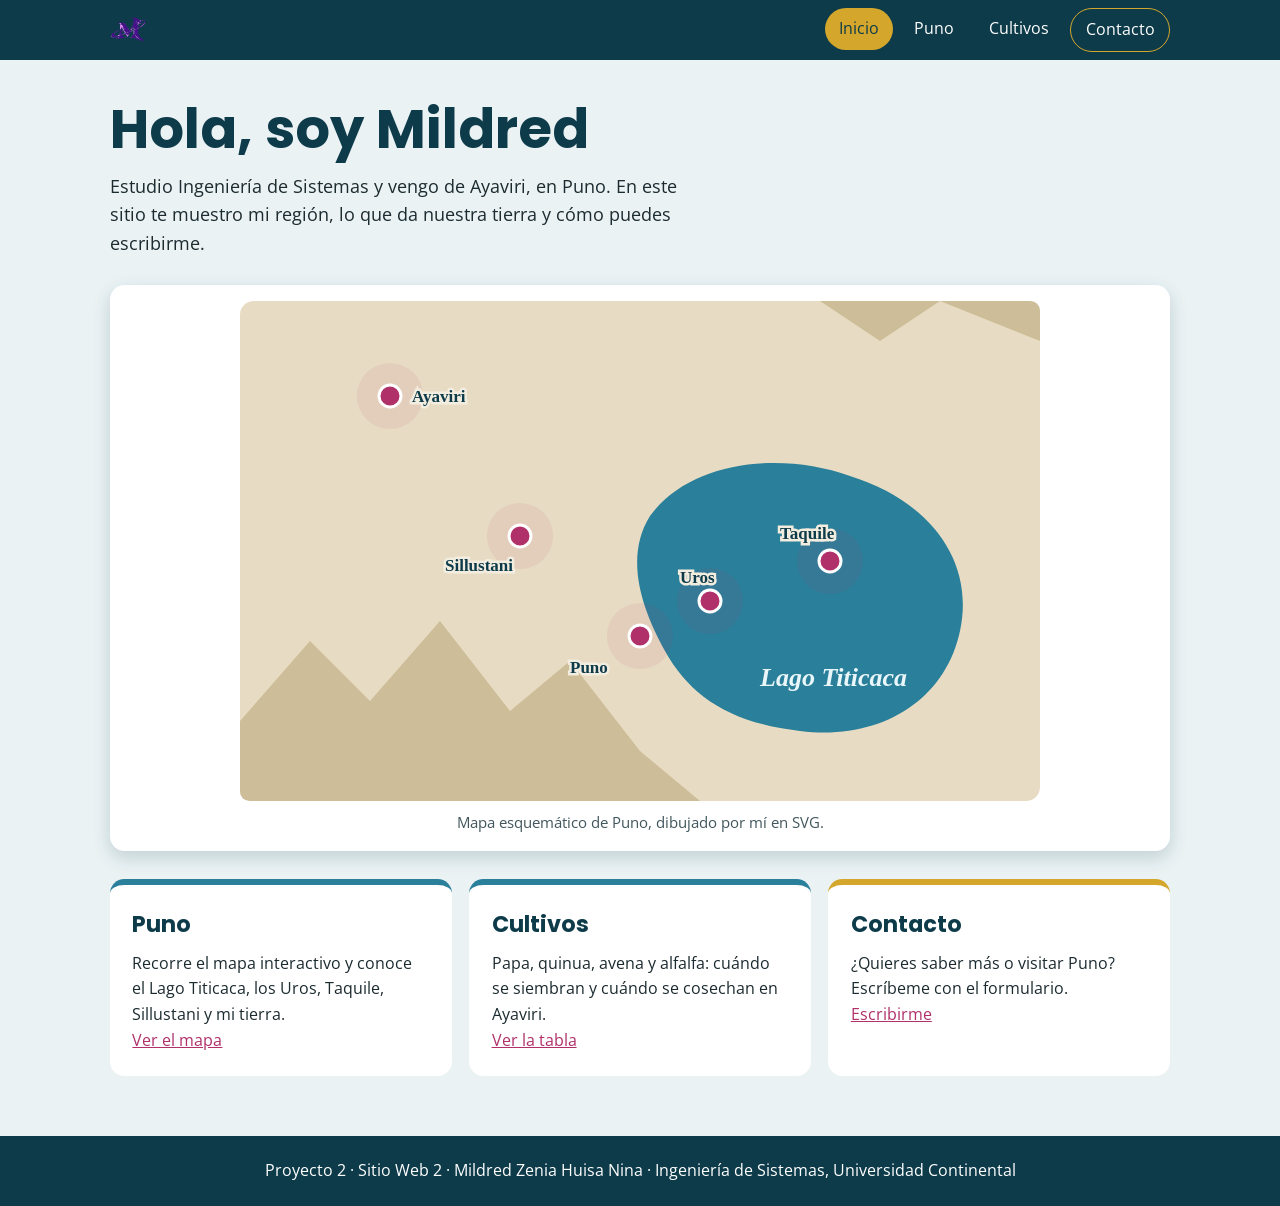
<file: index.html>
<!DOCTYPE html>
<html lang="es">
<head>
  <meta charset="UTF-8">
  <meta name="viewport" content="width=device-width, initial-scale=1">
  <meta name="description" content="Sitio web de Mildred, estudiante de Ingeniería de Sistemas, sobre Puno, Ayaviri y los cultivos de su tierra.">
  <meta name="author" content="Mildred Zenia Huisa Nina">
  <meta name="keywords" content="Puno, Ayaviri, Titicaca, cultivos, Mildred">
  <meta name="theme-color" content="#0d3b4a">
  <title>Conoce Puno | Mildred</title>
  <link rel="icon" type="image/svg+xml" href="img/logop.svg">
  <link rel="preconnect" href="https://fonts.googleapis.com">
  <link href="https://fonts.googleapis.com/css2?family=Poppins:wght@500;700&family=Open+Sans:wght@400;700&display=swap" rel="stylesheet">  <link rel="stylesheet" href="css/estilo.css">
</head>
<body>

  <header class="encabezado">
    <div class="encabezado__interior">
      <a class="logo" href="index.html"><img src="img/logop.svg" alt=""></a>
      <nav aria-label="Menú principal">
        <ul class="menu">
          <li><a href="index.html" aria-current="page">Inicio</a></li>
          <li><a href="html/puno.html">Puno</a></li>
          <li><a href="html/cultivos.html">Cultivos</a></li>
          <li><a href="html/contacto.html">Contacto</a></li>
        </ul>
      </nav>
    </div>
  </header>

  <main>
    <section class="portada">
      <h1>Hola, soy Mildred</h1>
      <p>Estudio Ingeniería de Sistemas y vengo de Ayaviri, en Puno. En este sitio te muestro mi región, lo que da nuestra tierra y cómo puedes escribirme.</p>
    </section>

    <section class="mapa" aria-labelledby="titulo-inicio-mapa">
      <h2 id="titulo-inicio-mapa" style="position:absolute;left:-9999px">Mapa de Puno</h2>
      <figure>
        <img src="svg/mapa-puno.svg" width="800" height="500" alt="Mapa esquemático de Puno con el Lago Titicaca">
        <figcaption>Mapa esquemático de Puno, dibujado por mí en SVG.</figcaption>
      </figure>
    </section>

    <section class="lugares" aria-label="Secciones del sitio">
      <article class="lugar">
        <h2>Puno</h2>
        <p>Recorre el mapa interactivo y conoce el Lago Titicaca, los Uros, Taquile, Sillustani y mi tierra.</p>
        <p><a href="html/puno.html">Ver el mapa</a></p>
      </article>
      <article class="lugar">
        <h2>Cultivos</h2>
        <p>Papa, quinua, avena y alfalfa: cuándo se siembran y cuándo se cosechan en Ayaviri.</p>
        <p><a href="html/cultivos.html">Ver la tabla</a></p>
      </article>
      <article class="lugar">
        <h2>Contacto</h2>
        <p>¿Quieres saber más o visitar Puno? Escríbeme con el formulario.</p>
        <p><a href="html/contacto.html">Escribirme</a></p>
      </article>
    </section>
  </main>

  <footer class="pie">
    <p>Proyecto 2 · Sitio Web 2 · Mildred Zenia Huisa Nina · Ingeniería de Sistemas, Universidad Continental</p>
  </footer>

</body>
</html>
</file>
<file: css/estilo.css>
:root{
  --lago:#0d3b4a;
  --agua:#2a7f9a;
  --totora:#d4a72c;
  --tejido:#b0306a;
  --cielo:#eaf2f4;
  --blanco:rgb(255,255,255);
  --texto:rgb(28,43,48);
  --sombra:rgba(13,59,74,.18);
  --espacio-s:.5rem;
  --espacio-m:1.25rem;
  --espacio-l:2.5rem;
  --radio:.9rem;
  --ancho-max:68.75rem;
  --ancho-mapa:50rem;

  --fuente-titulo:'Poppins',Arial,sans-serif;
  --fuente-texto:'Open Sans',Arial,sans-serif;
  --transicion:.3s ease;
}

*{box-sizing:border-box}
body{
  margin:0;
  font-family:var(--fuente-texto);
  font-size:1rem;
  color:var(--texto);
  background:var(--cielo);
  line-height:1.6;
}
img{max-width:100%;height:auto;display:block}
a{color:var(--tejido)}
:focus-visible{outline:.2rem solid var(--totora);outline-offset:.2rem}

/* ENCABEZADO */
.encabezado{background:var(--lago);color:var(--blanco)}
.encabezado__interior{
  max-width:var(--ancho-max);margin:0 auto;
  padding:var(--espacio-s) var(--espacio-m);
  display:flex;flex-wrap:wrap;align-items:center;justify-content:space-between;gap:var(--espacio-s);
}
.logo{display:flex;align-items:center;gap:.6rem;font-family:var(--fuente-titulo);
     font-size:1.3rem;font-weight:700;color:var(--blanco);text-decoration:none}
.logo img{width:2.25rem;height:2.25rem}
.menu{display:flex;flex-wrap:wrap;gap:.4rem;list-style:none;margin:0;padding:0}
.menu a{display:block;padding:.5rem .9rem;border-radius:99rem;color:var(--blanco);
        text-decoration:none;transition:background-color var(--transicion),color var(--transicion)}
.menu a:hover,
.menu a[aria-current="page"]{background:var(--totora);color:var(--lago)}
.menu li:last-child a{border:.1rem solid var(--totora)}   /* selector estructural: último ítem */

/* PORTADA */
.portada{max-width:var(--ancho-max);margin:0 auto;padding:var(--espacio-l) var(--espacio-m) var(--espacio-s)}
.portada h1{font-family:var(--fuente-titulo);font-size:clamp(2rem,5vw,3.4rem);line-height:1.1;margin:0 0 .8rem;color:var(--lago)}
.portada p{max-width:60ch;font-size:1.1rem;margin:0}

/* MAPA INTERACTIVO */
.mapa{max-width:var(--ancho-max);margin:0 auto;padding:var(--espacio-m)}
.mapa figure{margin:0;background:var(--blanco);border-radius:var(--radio);padding:1rem;box-shadow:0 .4rem 1.1rem var(--sombra)}
.mapa img{width:100%;max-width:var(--ancho-mapa);margin:0 auto;border-radius:.6rem}
.mapa figcaption{text-align:center;font-size:.95rem;margin-top:.6rem;color:rgb(65,86,93)}

/* LUGARES TURISTICOS */
.lugares{
  max-width:var(--ancho-max);margin:0 auto;
  padding:var(--espacio-s) var(--espacio-m) var(--espacio-m);
  display:grid;gap:1.1rem;
  grid-template-columns:repeat(auto-fit,minmax(18rem,1fr));
}
.lugar{
  background:var(--blanco);border-radius:var(--radio);padding:1.4rem;
  border-top:.4rem solid var(--agua);
  -webkit-transition:transform var(--transicion),box-shadow var(--transicion);
  transition:transform var(--transicion),box-shadow var(--transicion);
}
.lugar:hover,
.lugar:target{transform:translateY(-.4rem);box-shadow:0 .8rem 1.5rem var(--sombra)}
.lugar:target{border-top-color:var(--tejido)}
.lugar:nth-child(3n){border-top-color:var(--totora)}      /* cada tercera tarjeta */
.lugar--tierra,
.lugar--tierra:nth-child(3n){border-top-color:var(--tejido)}
.lugar h2{font-family:var(--fuente-titulo);margin:0 0 .5rem;color:var(--lago);font-size:1.4rem}
.lugar p{margin:0}

/* ===== GALERIA ===== */
.galeria{max-width:var(--ancho-max);margin:0 auto;padding:var(--espacio-m)}
.galeria h2{font-family:var(--fuente-titulo);color:var(--lago)}
.galeria__rejilla{display:grid;gap:1rem;grid-template-columns:repeat(auto-fit,minmax(14rem,1fr))}
.foto{margin:0;overflow:hidden;border-radius:var(--radio);background:var(--blanco)}
.foto img{
  width:100%;height:14rem;object-fit:cover;
  -webkit-filter:grayscale(80%);filter:grayscale(80%);
  opacity:.8;
  -webkit-transition:-webkit-filter .4s,opacity .4s,-webkit-transform .4s;
  transition:filter .4s,opacity .4s,transform .4s;
}
.foto:hover img{-webkit-filter:grayscale(0);filter:grayscale(0);opacity:1;-webkit-transform:scale(1.08);transform:scale(1.08)}
.foto figcaption{padding:.6rem .9rem;font-size:.95rem}
.foto:nth-child(even) figcaption{background:var(--cielo)}   /* fotos pares con fondo distinto */

/* ===== PIE DE PAGINA ===== */
.pie{background:var(--lago);
     color:var(--blanco);
     text-align:center;
     padding:1.4rem var(--espacio-m);
     margin-top:var(--espacio-l)}
.pie p{margin:0}

/* ============= HACKS ============== */
@supports (aspect-ratio:3/2){
  .foto img{height:auto;aspect-ratio:3/2}
}

/* Hack 3: solo Chrome y Safari (motor WebKit) suavizan mejor el texto. */
@media screen and (-webkit-min-device-pixel-ratio:0){
  body{-webkit-font-smoothing:antialiased}
}

@media (max-width:37.5rem){
  .encabezado__interior{justify-content:center}
  .menu{justify-content:center}
  .portada{padding-top:1.6rem}
}
@media (prefers-reduced-motion:reduce){
  *{-webkit-transition:none!important;transition:none!important;animation:none!important}
}

/* TABLA PARA PAGINA CULTIVOS */
.tabla-seccion{max-width:var(--ancho-max);margin:0 auto;padding:var(--espacio-m)}
.tabla-seccion h2{font-family:var(--fuente-titulo);color:var(--lago)}
.tabla-responsive{overflow-x:auto;-webkit-overflow-scrolling:touch;border-radius:var(--radio);box-shadow:0 .4rem 1.1rem var(--sombra)}
.tabla-cultivos{
  width:100%;
  min-width:calc(var(--ancho-mapa) - 14rem);   /* calc() + var(): ancho mínimo para que haga scroll en celular */
  border-collapse:collapse;
  background:var(--blanco);
}
.tabla-cultivos caption{
  caption-side:top;text-align:left;padding:.9rem 1rem;
  font-family:var(--fuente-titulo);font-weight:700;color:var(--lago);background:var(--blanco);
}
.tabla-cultivos th,
.tabla-cultivos td{padding:.8rem 1rem;text-align:left;border-bottom:.06rem solid rgba(13,59,74,.15)}
.tabla-cultivos thead th{background:var(--lago);color:var(--blanco)}
.tabla-cultivos tbody th{color:var(--tejido);font-family:var(--fuente-titulo)}
.tabla-cultivos tbody tr:nth-child(even){background:var(--cielo)}
.tabla-cultivos tbody tr{transition:background-color var(--transicion);animation:entrada .6s ease both}
.tabla-cultivos tbody tr:nth-child(2){animation-delay:.1s}
.tabla-cultivos tbody tr:nth-child(3){animation-delay:.2s}
.tabla-cultivos tbody tr:nth-child(4){animation-delay:.3s}
.tabla-cultivos tbody tr:hover{background:rgba(212,167,44,.3)}
.tabla-cultivos tfoot td{font-size:.9rem;font-style:italic;background:var(--blanco)}
.lugar ul{margin:0;padding-left:1.2rem}
@keyframes entrada{from{opacity:0;transform:translateY(.8rem)}to{opacity:1;transform:none}}

@media (max-width:37.5rem){
  .tabla-cultivos th,.tabla-cultivos td{padding:.55rem .7rem;font-size:.9rem}
}

/* FORMULARIO PARA PAGINA CONTACTO */
.formulario-seccion{max-width:44rem;margin:0 auto;padding:var(--espacio-m)}
.formulario{
  display:grid;gap:1.1rem;
  background:var(--blanco);border-radius:var(--radio);
  padding:1.6rem;box-shadow:0 .4rem 1.1rem var(--sombra);
}
.campo{display:flex;flex-direction:column;gap:.35rem;border:0;margin:0;padding:0}
.campo label,
.campo legend{font-weight:700;color:var(--lago)}
.campo small{color:rgb(65,86,93);font-size:.85rem}
.campo input[type="text"],
.campo input[type="email"],
.campo input[type="tel"],
.campo input[type="date"],
.campo select,
.campo textarea{
  width:100%;padding:.7rem .8rem;font:inherit;color:var(--texto);
  border:.1rem solid rgba(13,59,74,.35);border-radius:.5rem;background:var(--blanco);
  transition:border-color var(--transicion),box-shadow var(--transicion);
}
.campo input:focus,
.campo select:focus,
.campo textarea:focus{border-color:var(--agua);box-shadow:0 0 0 .2rem rgba(42,127,154,.25);outline:none}
.campo input:not(:placeholder-shown):invalid{border-color:var(--tejido)}
.opcion{display:flex;align-items:center;gap:.5rem;font-weight:400;color:var(--texto);padding:.15rem 0}
.opcion input{inline-size:1.1rem;block-size:1.1rem;accent-color:var(--tejido)}
.boton{
  justify-self:start;padding:.8rem 1.6rem;font:inherit;font-weight:700;
  color:var(--lago);background:var(--totora);border:0;border-radius:99rem;cursor:pointer;
  transition:transform var(--transicion),background-color var(--transicion),color var(--transicion);
}
.boton:hover{background:var(--tejido);color:var(--blanco);transform:translateY(-.15rem)}
.resultado{margin:0;font-weight:700;color:var(--agua)}
@media (min-width:48rem){
  .formulario{grid-template-columns:1fr 1fr}
  .formulario .campo:nth-last-of-type(1),
  .formulario fieldset,
  .formulario .boton,
  .formulario .resultado{grid-column:1 / -1}
}
</file>
